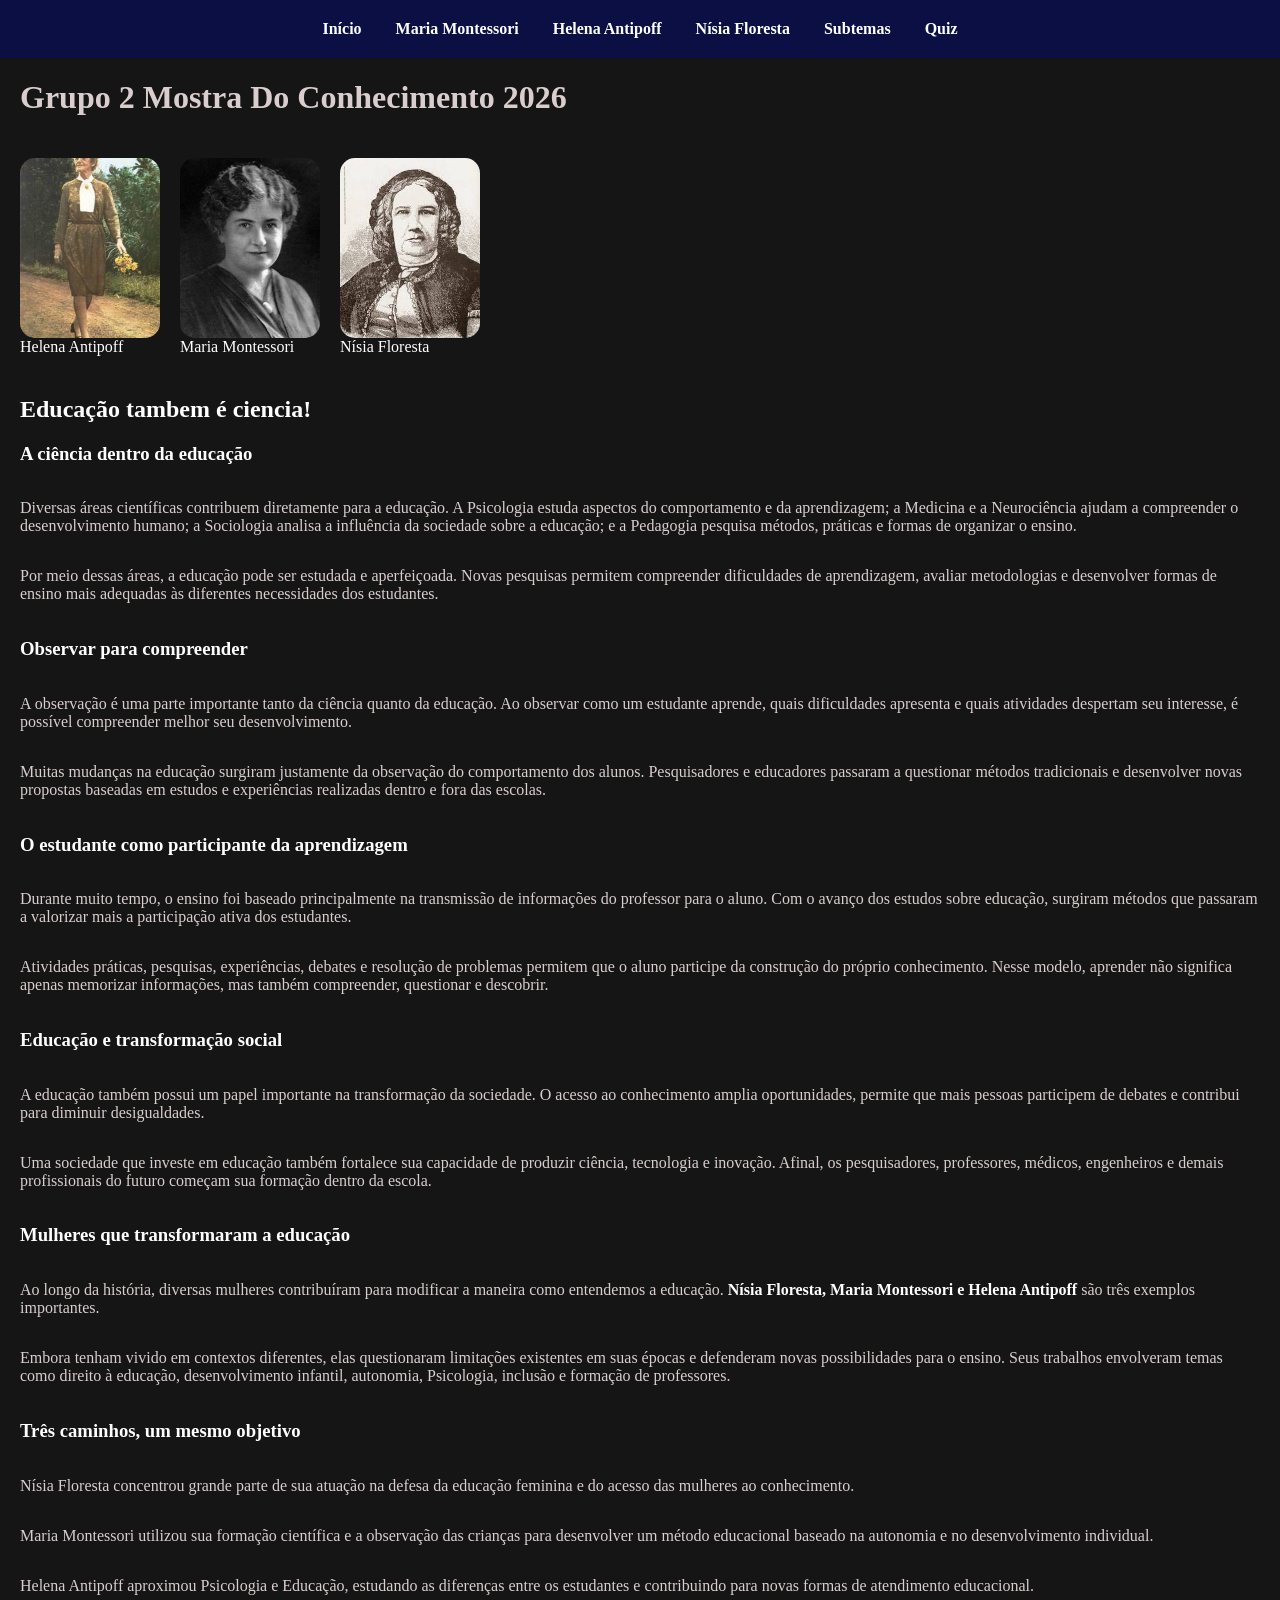
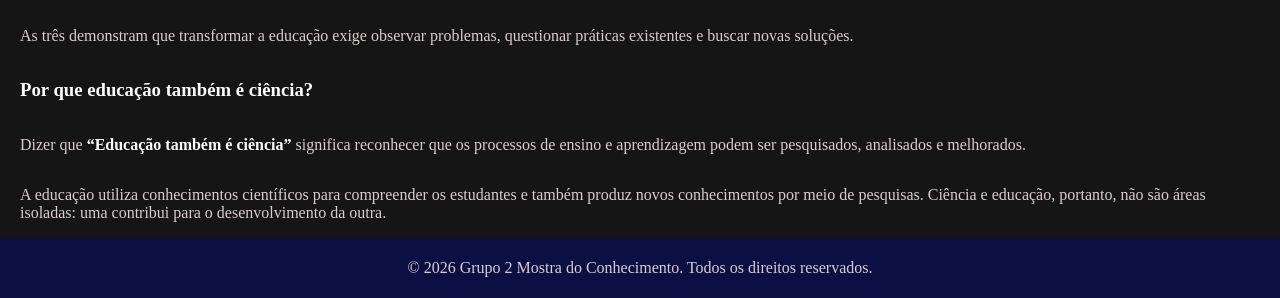
<file: index.html>
<!DOCTYPE html>
<html lang="pt-BR">
<head>
    <meta charset="UTF-8">
    <meta name="viewport" content="width=device-width, initial-scale=1.0">
    <link rel="stylesheet" href="style.css">
    <link rel="icon" type="image/png" sizes="16x16"  href="/favicons/favicon-16x16.png">
<meta name="msapplication-TileColor" content="#ffffff">
<meta name="theme-color" content="#ffffff"  >
    <title>Grupo 2 Mostra Do Conhecimento 2026</title>
</head>
<body>
    <nav class="barra-topo">     
            <a href="index.html">Início</a>
            <a href="Maria.html">Maria Montessori</a>
            <a href="Helena.html">Helena Antipoff</a>
            <a href="Nisia.html">Nísia Floresta</a>
            <a href="subtemas.html">Subtemas</a>
            <a href="quiz.html">Quiz</a>
</nav>
    <h1>Grupo 2 Mostra Do Conhecimento 2026</h1>
    <div class="galeria-inicial">
        <figure>
            <img src="Helena.jpg" alt="Helena Antipoff">
            <figcaption>Helena Antipoff</figcaption>
        </figure>
        <figure>
            <img src="Maria.jpg" alt="Maria Montessori">
            <figcaption>Maria Montessori</figcaption>
        </figure>
        <figure>
            <img src="Nisia.jpg" alt="Nísia Floresta">
            <figcaption>Nísia Floresta</figcaption>
        </figure>
    </div>

    <strong>
        <h2 class="sobrepor">Educação tambem é ciencia!</h2> 
        <h3>A ciência dentro da educação</h3>
   </strong>

    <p>Diversas áreas científicas contribuem diretamente para a educação. A Psicologia estuda aspectos do comportamento e da aprendizagem; a Medicina e a Neurociência ajudam a compreender o desenvolvimento humano; a Sociologia analisa a influência da sociedade sobre a educação; e a Pedagogia pesquisa métodos, práticas e formas de organizar o ensino.</p>
    <p>Por meio dessas áreas, a educação pode ser estudada e aperfeiçoada. Novas pesquisas permitem compreender dificuldades de aprendizagem, avaliar metodologias e desenvolver formas de ensino mais adequadas às diferentes necessidades dos estudantes.</p>

    <h3>Observar para compreender</h3>

    <p>A observação é uma parte importante tanto da ciência quanto da educação. Ao observar como um estudante aprende, quais dificuldades apresenta e quais atividades despertam seu interesse, é possível compreender melhor seu desenvolvimento.</p>

    <p>Muitas mudanças na educação surgiram justamente da observação do comportamento dos alunos. Pesquisadores e educadores passaram a questionar métodos tradicionais e desenvolver novas propostas baseadas em estudos e experiências realizadas dentro e fora das escolas.</p>

    <h3>O estudante como participante da aprendizagem</h3>

    <p>Durante muito tempo, o ensino foi baseado principalmente na transmissão de informações do professor para o aluno. Com o avanço dos estudos sobre educação, surgiram métodos que passaram a valorizar mais a participação ativa dos estudantes.</p>

    <p>Atividades práticas, pesquisas, experiências, debates e resolução de problemas permitem que o aluno participe da construção do próprio conhecimento. Nesse modelo, aprender não significa apenas memorizar informações, mas também compreender, questionar e descobrir.</p>

    <h3>Educação e transformação social</h3>

    <p>A educação também possui um papel importante na transformação da sociedade. O acesso ao conhecimento amplia oportunidades, permite que mais pessoas participem de debates e contribui para diminuir desigualdades.</p>
    
    <p>Uma sociedade que investe em educação também fortalece sua capacidade de produzir ciência, tecnologia e inovação. Afinal, os pesquisadores, professores, médicos, engenheiros e demais profissionais do futuro começam sua formação dentro da escola.</p>

   <h3>Mulheres que transformaram a educação</h3>

   <p>Ao longo da história, diversas mulheres contribuíram para modificar a maneira como entendemos a educação. <strong>Nísia Floresta, Maria Montessori e Helena Antipoff</strong> são três exemplos importantes.</p>

   <p>Embora tenham vivido em contextos diferentes, elas questionaram limitações existentes em suas épocas e defenderam novas possibilidades para o ensino. Seus trabalhos envolveram temas como direito à educação, desenvolvimento infantil, autonomia, Psicologia, inclusão e formação de professores.</p>

   <h3>Três caminhos, um mesmo objetivo</h3>

   <p>Nísia Floresta concentrou grande parte de sua atuação na defesa da educação feminina e do acesso das mulheres ao conhecimento.</p>

   <p>Maria Montessori utilizou sua formação científica e a observação das crianças para desenvolver um método educacional baseado na autonomia e no desenvolvimento individual.</p>

   <p>Helena Antipoff aproximou Psicologia e Educação, estudando as diferenças entre os estudantes e contribuindo para novas formas de atendimento educacional.</p>

   <p>As três demonstram que transformar a educação exige observar problemas, questionar práticas existentes e buscar novas soluções.</p>

   <h3>Por que educação também é ciência?</h3>
   
   <p>Dizer que <strong>“Educação também é ciência”</strong> significa reconhecer que os processos de ensino e aprendizagem podem ser pesquisados, analisados e melhorados.</p>

   <p>A educação utiliza conhecimentos científicos para compreender os estudantes e também produz novos conhecimentos por meio de pesquisas. Ciência e educação, portanto, não são áreas isoladas: uma contribui para o desenvolvimento da outra.</p>



<div class="area-final">
<footer>
    <p>© 2026 Grupo 2 Mostra do Conhecimento. Todos os direitos reservados.</p>
</footer>
</div>
</body>

</html>
</file>
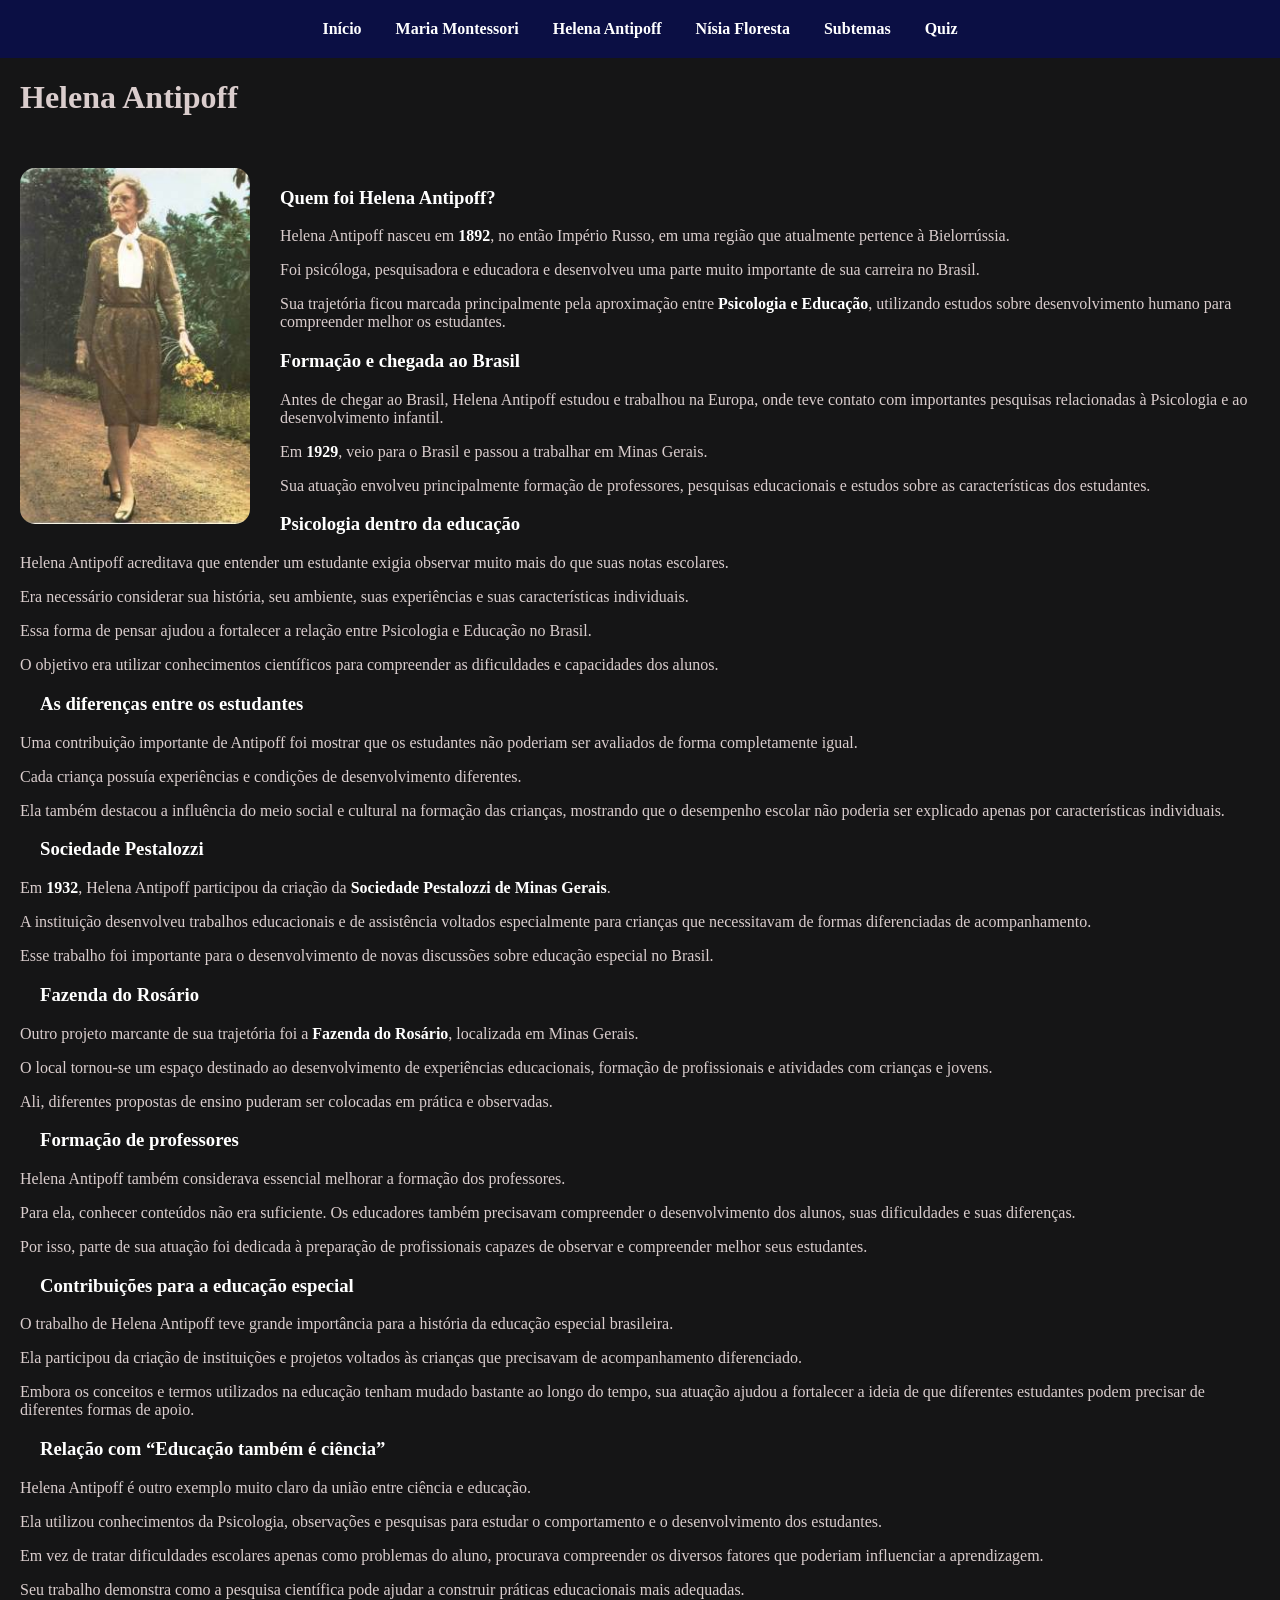
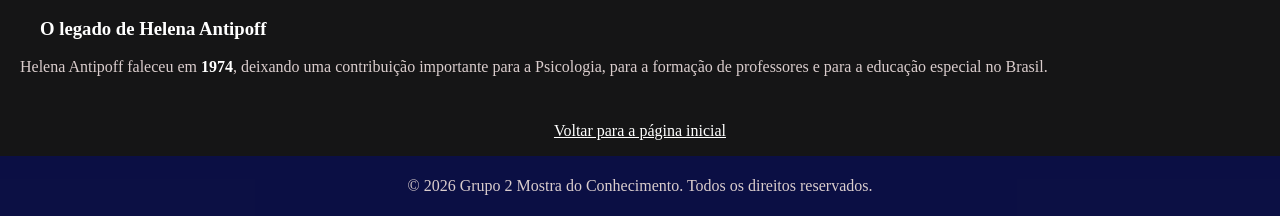
<file: Helena.html>
<!DOCTYPE html>
<html lang="pt-BR">
<head>
	<meta charset="UTF-8">
	<meta name="viewport" content="width=device-width, initial-scale=1.0">
	<title>Helena Antipoff</title>
	<link rel="stylesheet" href="style.css">
	<link rel="icon" type="image/png" sizes="16x16" href="/favicons/favicon-16x16.png">
	<meta name="msapplication-TileColor" content="#ffffff">
	<meta name="theme-color" content="#ffffff">
</head>
<body>
    <nav class="barra-topo">     
            <a href="index.html">Início</a>
            <a href="Maria.html">Maria Montessori</a>
            <a href="Helena.html">Helena Antipoff</a>
            <a href="Nisia.html">Nísia Floresta</a>
            <a href="subtemas.html">Subtemas</a>
            <a href="quiz.html">Quiz</a>
</nav>
	<h1>Helena Antipoff</h1>
	<main class="perfil">
		<img src="Helena.jpg" alt="Foto de Helena Antipoff">
		<div class="texto">
			<h3>Quem foi Helena Antipoff?</h3>
			<p>Helena Antipoff nasceu em <strong>1892</strong>, no então Império Russo, em uma região que atualmente pertence à Bielorrússia.</p>
			<p>Foi psicóloga, pesquisadora e educadora e desenvolveu uma parte muito importante de sua carreira no Brasil.</p>
			<p>Sua trajetória ficou marcada principalmente pela aproximação entre <strong>Psicologia e Educação</strong>, utilizando estudos sobre desenvolvimento humano para compreender melhor os estudantes.</p>

			<h3>Formação e chegada ao Brasil</h3>
			<p>Antes de chegar ao Brasil, Helena Antipoff estudou e trabalhou na Europa, onde teve contato com importantes pesquisas relacionadas à Psicologia e ao desenvolvimento infantil.</p>
			<p>Em <strong>1929</strong>, veio para o Brasil e passou a trabalhar em Minas Gerais.</p>
			<p>Sua atuação envolveu principalmente formação de professores, pesquisas educacionais e estudos sobre as características dos estudantes.</p>

			<h3>Psicologia dentro da educação</h3>
			<p>Helena Antipoff acreditava que entender um estudante exigia observar muito mais do que suas notas escolares.</p>
			<p>Era necessário considerar sua história, seu ambiente, suas experiências e suas características individuais.</p>
			<p>Essa forma de pensar ajudou a fortalecer a relação entre Psicologia e Educação no Brasil.</p>
			<p>O objetivo era utilizar conhecimentos científicos para compreender as dificuldades e capacidades dos alunos.</p>

			<h3>As diferenças entre os estudantes</h3>
			<p>Uma contribuição importante de Antipoff foi mostrar que os estudantes não poderiam ser avaliados de forma completamente igual.</p>
			<p>Cada criança possuía experiências e condições de desenvolvimento diferentes.</p>
			<p>Ela também destacou a influência do meio social e cultural na formação das crianças, mostrando que o desempenho escolar não poderia ser explicado apenas por características individuais.</p>

			<h3>Sociedade Pestalozzi</h3>
			<p>Em <strong>1932</strong>, Helena Antipoff participou da criação da <strong>Sociedade Pestalozzi de Minas Gerais</strong>.</p>
			<p>A instituição desenvolveu trabalhos educacionais e de assistência voltados especialmente para crianças que necessitavam de formas diferenciadas de acompanhamento.</p>
			<p>Esse trabalho foi importante para o desenvolvimento de novas discussões sobre educação especial no Brasil.</p>

			<h3>Fazenda do Rosário</h3>
			<p>Outro projeto marcante de sua trajetória foi a <strong>Fazenda do Rosário</strong>, localizada em Minas Gerais.</p>
			<p>O local tornou-se um espaço destinado ao desenvolvimento de experiências educacionais, formação de profissionais e atividades com crianças e jovens.</p>
			<p>Ali, diferentes propostas de ensino puderam ser colocadas em prática e observadas.</p>

			<h3>Formação de professores</h3>
			<p>Helena Antipoff também considerava essencial melhorar a formação dos professores.</p>
			<p>Para ela, conhecer conteúdos não era suficiente. Os educadores também precisavam compreender o desenvolvimento dos alunos, suas dificuldades e suas diferenças.</p>
			<p>Por isso, parte de sua atuação foi dedicada à preparação de profissionais capazes de observar e compreender melhor seus estudantes.</p>

			<h3>Contribuições para a educação especial</h3>
			<p>O trabalho de Helena Antipoff teve grande importância para a história da educação especial brasileira.</p>
			<p>Ela participou da criação de instituições e projetos voltados às crianças que precisavam de acompanhamento diferenciado.</p>
			<p>Embora os conceitos e termos utilizados na educação tenham mudado bastante ao longo do tempo, sua atuação ajudou a fortalecer a ideia de que diferentes estudantes podem precisar de diferentes formas de apoio.</p>

			<h3>Relação com “Educação também é ciência”</h3>
			<p>Helena Antipoff é outro exemplo muito claro da união entre ciência e educação.</p>
			<p>Ela utilizou conhecimentos da Psicologia, observações e pesquisas para estudar o comportamento e o desenvolvimento dos estudantes.</p>
			<p>Em vez de tratar dificuldades escolares apenas como problemas do aluno, procurava compreender os diversos fatores que poderiam influenciar a aprendizagem.</p>
			<p>Seu trabalho demonstra como a pesquisa científica pode ajudar a construir práticas educacionais mais adequadas.</p>

			<h3>O legado de Helena Antipoff</h3>
			<p>Helena Antipoff faleceu em <strong>1974</strong>, deixando uma contribuição importante para a Psicologia, para a formação de professores e para a educação especial no Brasil.</p>
		</div>
	</main>
	<div class="area-final">
		<a class="rodape-link" href="index.html">Voltar para a página inicial</a>
		<footer>
			<p>© 2026 Grupo 2 Mostra do Conhecimento. Todos os direitos reservados.</p>
		</footer>
	</div>
</body>
</html>
</file>
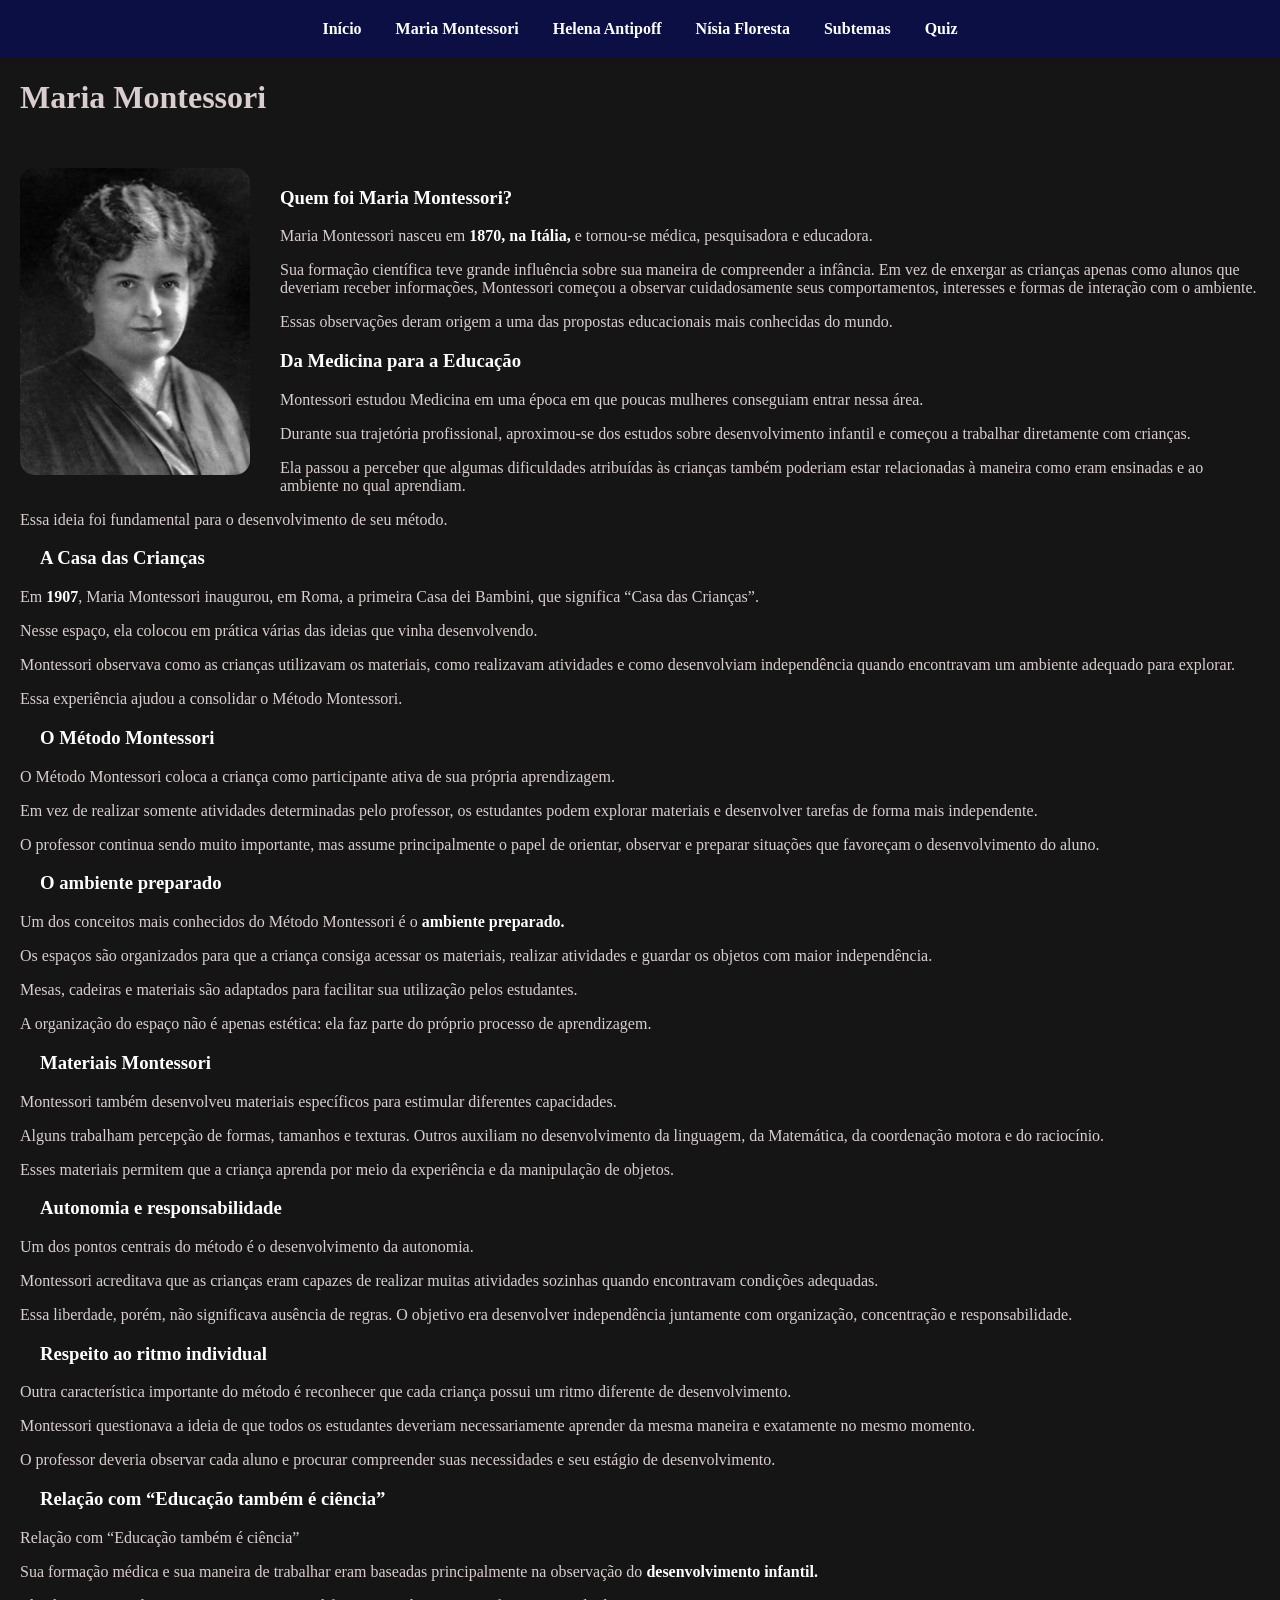
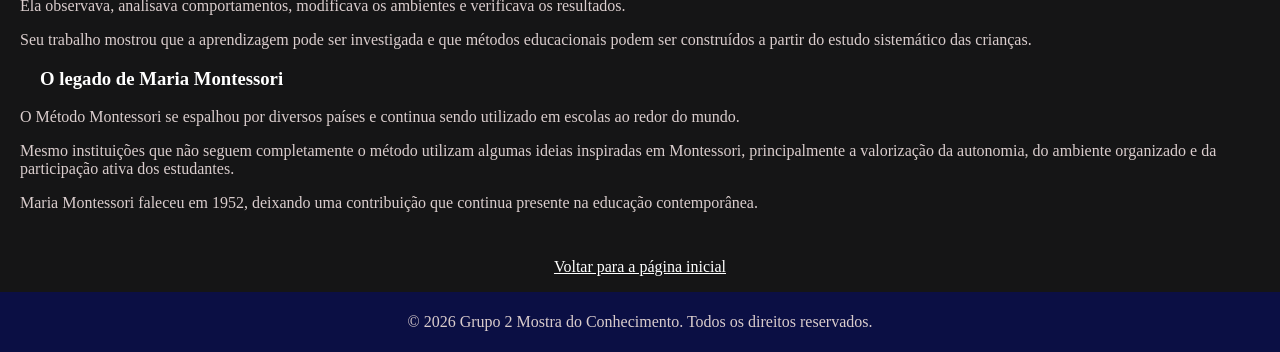
<file: Maria.html>
<!DOCTYPE html>
<html lang="en">
<head>
    <meta charset="UTF-8">
    <meta name="viewport" content="width=device-width, initial-scale=1.0">
    <title>Maria Montessori</title>
    <link rel="stylesheet" href="style.css">
    <link rel="icon" type="image/png" sizes="16x16"  href="/favicons/favicon-16x16.png">
<meta name="msapplication-TileColor" content="#ffffff">
<meta name="theme-color" content="#ffffff" >
</head>
<body>
    <nav class="barra-topo">     
            <a href="index.html">Início</a>
            <a href="Maria.html">Maria Montessori</a>
            <a href="Helena.html">Helena Antipoff</a>
            <a href="Nisia.html">Nísia Floresta</a>
            <a href="subtemas.html">Subtemas</a>
            <a href="quiz.html">Quiz</a>
</nav>
    <h1>Maria Montessori</h1>
<main class="perfil">
<img src="Maria.jpg" alt="Foto de Maria Montessori">
<div class="texto">


    <h3>Quem foi Maria Montessori?</h3>

    <p> Maria Montessori nasceu em <strong>1870, na Itália,</strong> e tornou-se médica, pesquisadora e educadora.</p>

    <p>Sua formação científica teve grande influência sobre sua maneira de compreender a infância. Em vez de enxergar as crianças apenas como alunos que deveriam receber informações, Montessori começou a observar cuidadosamente seus comportamentos, interesses e formas de interação com o ambiente.</p>

    <p>Essas observações deram origem a uma das propostas educacionais mais conhecidas do mundo.</p>

    <h3>Da Medicina para a Educação</h3>

    <p>Montessori estudou Medicina em uma época em que poucas mulheres conseguiam entrar nessa área.</p>


    <p>Durante sua trajetória profissional, aproximou-se dos estudos sobre desenvolvimento infantil e começou a trabalhar diretamente com crianças.</p>

    <p>Ela passou a perceber que algumas dificuldades atribuídas às crianças também poderiam estar relacionadas à maneira como eram ensinadas e ao ambiente no qual aprendiam.</p>

    <p>Essa ideia foi fundamental para o desenvolvimento de seu método.</p>

    <h3>A Casa das Crianças</h3>

    <p>Em <strong>1907</strong>, Maria Montessori inaugurou, em Roma, a primeira Casa dei Bambini, que significa “Casa das Crianças”.</p>

    <p>Nesse espaço, ela colocou em prática várias das ideias que vinha desenvolvendo.</p>

    <p>Montessori observava como as crianças utilizavam os materiais, como realizavam atividades e como desenvolviam independência quando encontravam um ambiente adequado para explorar.</p>

    <p>Essa experiência ajudou a consolidar o Método Montessori.</p>

    <h3>O Método Montessori</h3>

    <p>O Método Montessori coloca a criança como participante ativa de sua própria aprendizagem.</p>

    <p>Em vez de realizar somente atividades determinadas pelo professor, os estudantes podem explorar materiais e desenvolver tarefas de forma mais independente.</p>

    <p>O professor continua sendo muito importante, mas assume principalmente o papel de orientar, observar e preparar situações que favoreçam o desenvolvimento do aluno.</p>

    <h3>O ambiente preparado</h3>

    <p>Um dos conceitos mais conhecidos do Método Montessori é o <strong>ambiente preparado.</strong></p>

    <p>Os espaços são organizados para que a criança consiga acessar os materiais, realizar atividades e guardar os objetos com maior independência.</p>

    <p>Mesas, cadeiras e materiais são adaptados para facilitar sua utilização pelos estudantes.</p>

    <p>A organização do espaço não é apenas estética: ela faz parte do próprio processo de aprendizagem.</p>

    <h3>Materiais Montessori</h3>

    <p>Montessori também desenvolveu materiais específicos para estimular diferentes capacidades.</p>

    <p>Alguns trabalham percepção de formas, tamanhos e texturas. Outros auxiliam no desenvolvimento da linguagem, da Matemática, da coordenação motora e do raciocínio.</p>

    <p>Esses materiais permitem que a criança aprenda por meio da experiência e da manipulação de objetos.</p>

    <h3>Autonomia e responsabilidade</h3>

    <p>Um dos pontos centrais do método é o desenvolvimento da autonomia.</p>

    <p>Montessori acreditava que as crianças eram capazes de realizar muitas atividades sozinhas quando encontravam condições adequadas.</p>

    <p>Essa liberdade, porém, não significava ausência de regras. O objetivo era desenvolver independência juntamente com organização, concentração e responsabilidade.</p>

    <h3>Respeito ao ritmo individual</h3>

    <p>Outra característica importante do método é reconhecer que cada criança possui um ritmo diferente de desenvolvimento.</p>

    <p>Montessori questionava a ideia de que todos os estudantes deveriam necessariamente aprender da mesma maneira e exatamente no mesmo momento.</p>

    <p>O professor deveria observar cada aluno e procurar compreender suas necessidades e seu estágio de desenvolvimento.</p>

    <h3>Relação com “Educação também é ciência”</h3>

    <p>Relação com “Educação também é ciência”</p>

    <p>Sua formação médica e sua maneira de trabalhar eram baseadas principalmente na observação do <strong>desenvolvimento infantil.</strong></p>

    <p>Ela observava, analisava comportamentos, modificava os ambientes e verificava os resultados.</p>

    <p>Seu trabalho mostrou que a aprendizagem pode ser investigada e que métodos educacionais podem ser construídos a partir do estudo sistemático das crianças.</p>

    <h3>O legado de Maria Montessori</h3>

    <p>O Método Montessori se espalhou por diversos países e continua sendo utilizado em escolas ao redor do mundo.</p>

    <p>Mesmo instituições que não seguem completamente o método utilizam algumas ideias inspiradas em Montessori, principalmente a valorização da autonomia, do ambiente organizado e da participação ativa dos estudantes.</p>

    <p>Maria Montessori faleceu em 1952, deixando uma contribuição que continua presente na educação contemporânea.</p>

</div>
</main>
<div class="area-final">
 <a class="rodape-link" href="index.html">Voltar para a página inicial</a>
 <footer>
    <p>© 2026 Grupo 2 Mostra do Conhecimento. Todos os direitos reservados.</p>
</footer>
</div>
</body>
</html>
</file>
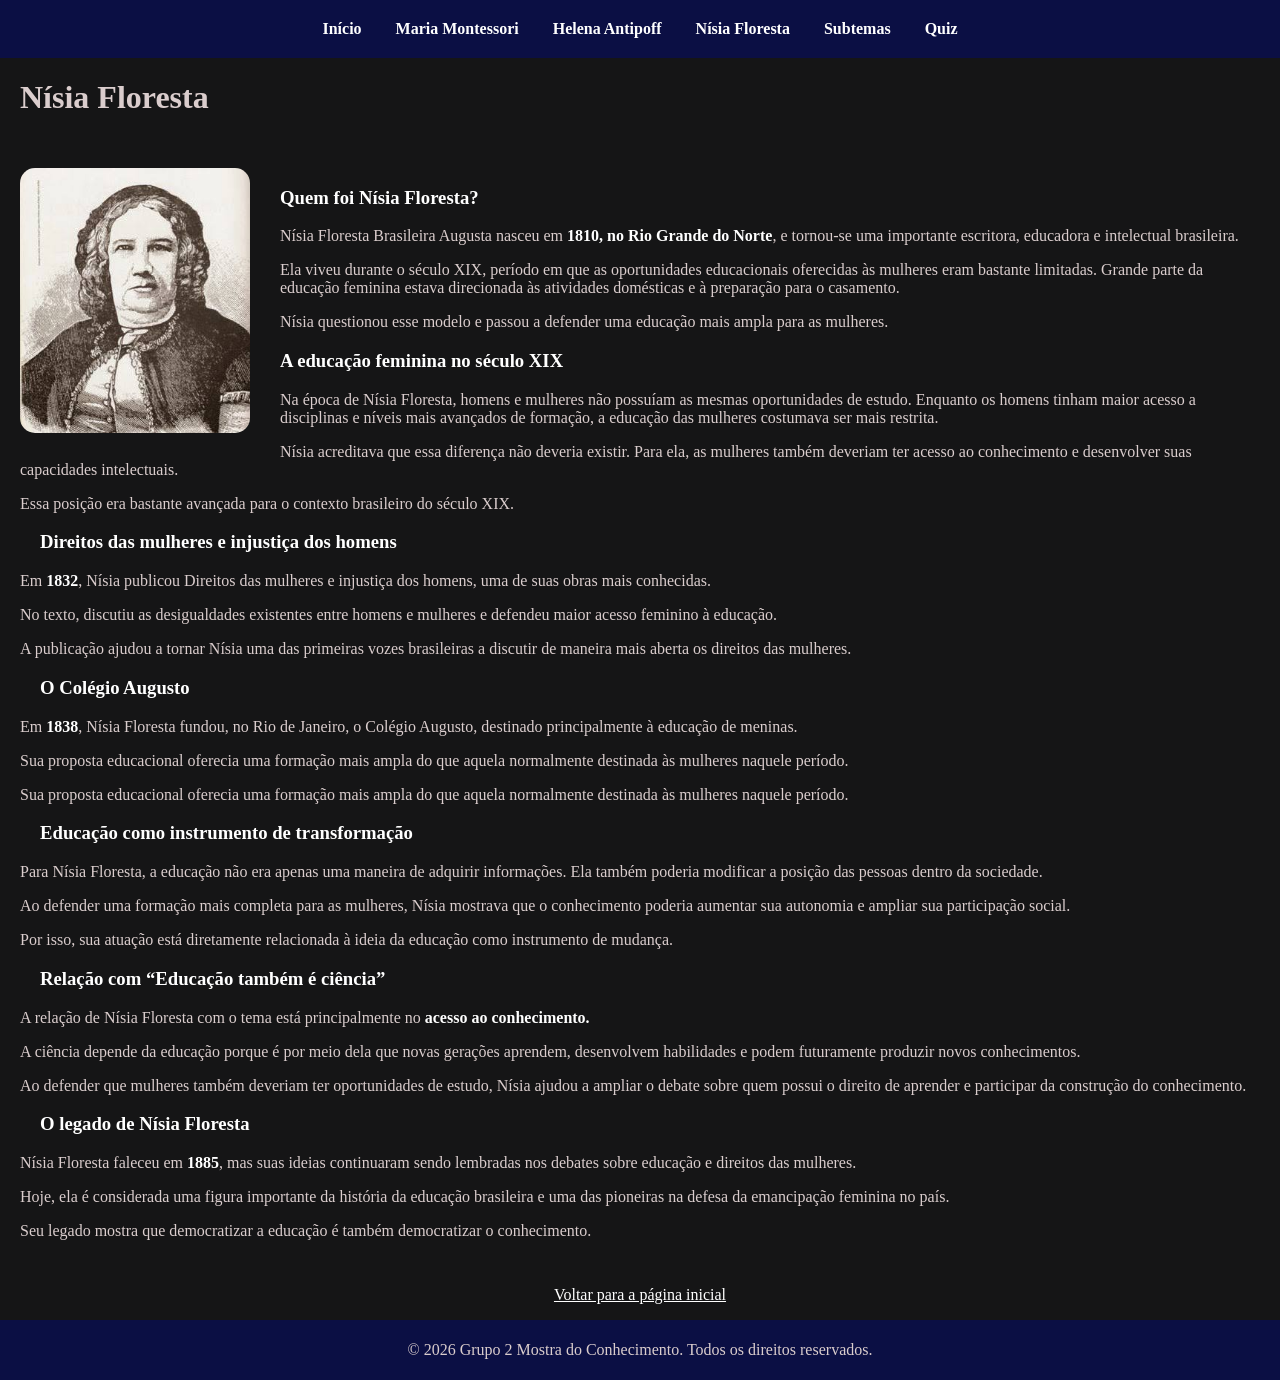
<file: Nisia.html>
<!DOCTYPE html>
<html lang="en">
<head>
    <meta charset="UTF-8">
    <meta name="viewport" content="width=device-width, initial-scale=1.0">
    <title>Nísia Floresta</title>
    <link rel="stylesheet" href="style.css"><link rel="icon" type="image/png" sizes="16x16"  href="/favicons/favicon-16x16.png">
<meta name="msapplication-TileColor" content="#ffffff">
<meta name="theme-color" content="#ffffff">
</head>
<body>
    <nav class="barra-topo">     
            <a href="index.html">Início</a>
            <a href="Maria.html">Maria Montessori</a>
            <a href="Helena.html">Helena Antipoff</a>
            <a href="Nisia.html">Nísia Floresta</a>
            <a href="subtemas.html">Subtemas</a>
            <a href="quiz.html">Quiz</a>
</nav>
<h1>Nísia Floresta</h1>
<main class="perfil">
<img src="Nisia.jpg" alt="Foto de Nisia Floresta">
<div class="texto">
    
    <h3>Quem foi Nísia Floresta?</h3>

    <p>Nísia Floresta Brasileira Augusta nasceu em <strong>1810, no Rio Grande do Norte</strong>, e tornou-se uma importante escritora, educadora e intelectual brasileira.</p>

    <p>Ela viveu durante o século XIX, período em que as oportunidades educacionais oferecidas às mulheres eram bastante limitadas. Grande parte da educação feminina estava direcionada às atividades domésticas e à preparação para o casamento.</p>
    
    <p>Nísia questionou esse modelo e passou a defender uma educação mais ampla para as mulheres.</p>

    <h3>A educação feminina no século XIX</h3>

    <p>Na época de Nísia Floresta, homens e mulheres não possuíam as mesmas oportunidades de estudo. Enquanto os homens tinham maior acesso a disciplinas e níveis mais avançados de formação, a educação das mulheres costumava ser mais restrita.</p>

    <p>Nísia acreditava que essa diferença não deveria existir. Para ela, as mulheres também deveriam ter acesso ao conhecimento e desenvolver suas capacidades intelectuais.</p>

    <p>Essa posição era bastante avançada para o contexto brasileiro do século XIX.</p>

    <h3>Direitos das mulheres e injustiça dos homens</h3>

    <p>Em <strong>1832</strong>, Nísia publicou Direitos das mulheres e injustiça dos homens, uma de suas obras mais conhecidas.</p>

    <p>No texto, discutiu as desigualdades existentes entre homens e mulheres e defendeu maior acesso feminino à educação.</p>

    <p>A publicação ajudou a tornar Nísia uma das primeiras vozes brasileiras a discutir de maneira mais aberta os direitos das mulheres.</p>

    <h3>O Colégio Augusto</h3>

    <p>Em <strong>1838</strong>, Nísia Floresta fundou, no Rio de Janeiro, o Colégio Augusto, destinado principalmente à educação de meninas.</p>

    <p>Sua proposta educacional oferecia uma formação mais ampla do que aquela normalmente destinada às mulheres naquele período.</p>

    <p>Sua proposta educacional oferecia uma formação mais ampla do que aquela normalmente destinada às mulheres naquele período.</p>

    <h3>Educação como instrumento de transformação</h3>

    <p>Para Nísia Floresta, a educação não era apenas uma maneira de adquirir informações. Ela também poderia modificar a posição das pessoas dentro da sociedade.</p>

    <p>Ao defender uma formação mais completa para as mulheres, Nísia mostrava que o conhecimento poderia aumentar sua autonomia e ampliar sua participação social.</p>

    <p>Por isso, sua atuação está diretamente relacionada à ideia da educação como instrumento de mudança.</p>

    <h3>Relação com “Educação também é ciência”</h3>

    <p>A relação de Nísia Floresta com o tema está principalmente no <strong>acesso ao conhecimento.</strong></p>

    <p>A ciência depende da educação porque é por meio dela que novas gerações aprendem, desenvolvem habilidades e podem futuramente produzir novos conhecimentos.</p>

    <p>Ao defender que mulheres também deveriam ter oportunidades de estudo, Nísia ajudou a ampliar o debate sobre quem possui o direito de aprender e participar da construção do conhecimento.</p>

    <h3>O legado de Nísia Floresta</h3>

    <p>Nísia Floresta faleceu em <strong>1885</strong>, mas suas ideias continuaram sendo lembradas nos debates sobre educação e direitos das mulheres.</p>

    <p>Hoje, ela é considerada uma figura importante da história da educação brasileira e uma das pioneiras na defesa da emancipação feminina no país.</p>

    <p>Seu legado mostra que democratizar a educação é também democratizar o conhecimento.</p>



</div>
</main>
<div class="area-final">
 <a class="rodape-link" href="index.html">Voltar para a página inicial</a>
 <footer>
    <p>© 2026 Grupo 2 Mostra do Conhecimento. Todos os direitos reservados.</p>
</footer>
</div>
</body>
</html>
</file>
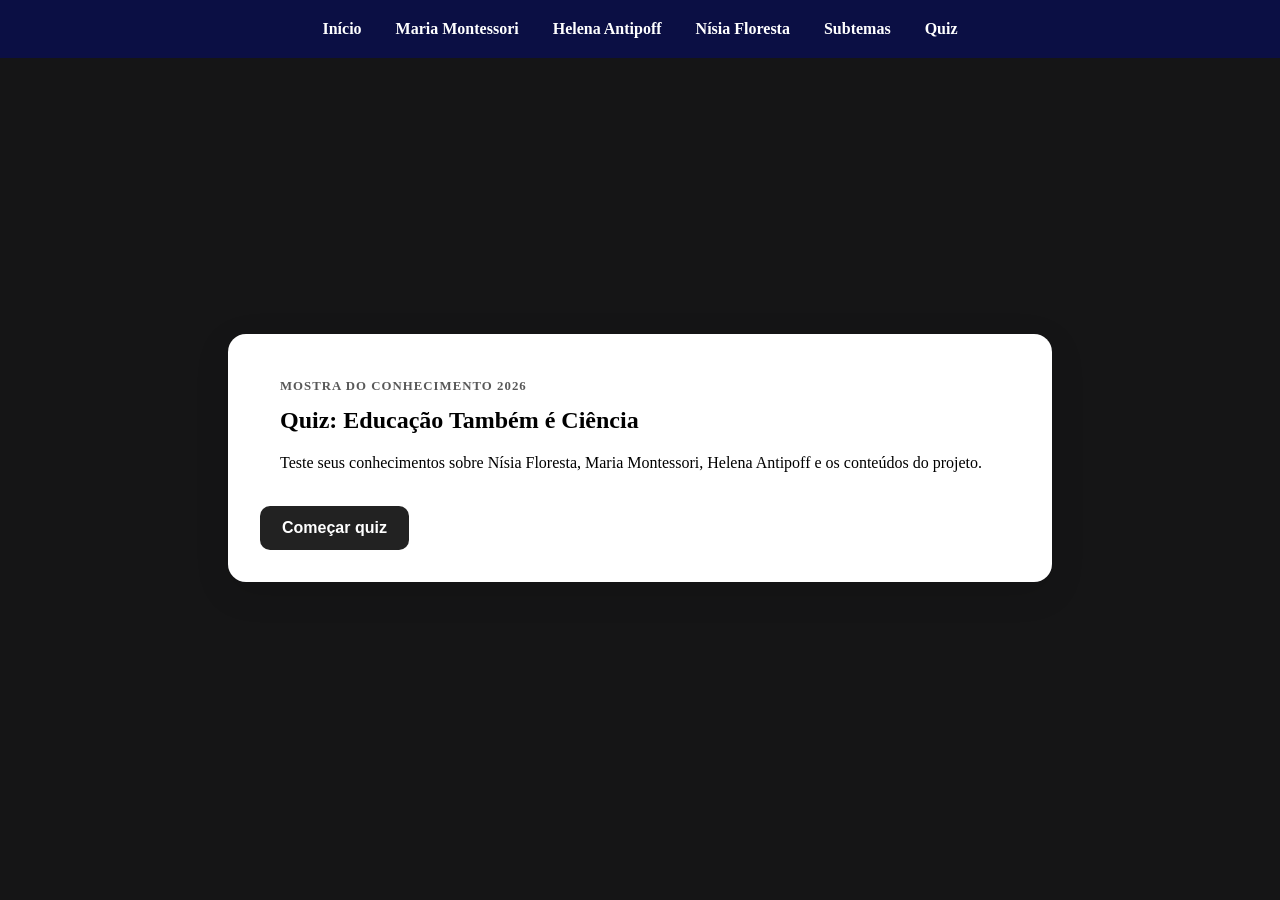
<file: quiz.html>
<!DOCTYPE html>
<html lang="pt-BR">
<head>
  <meta charset="UTF-8">
  <meta name="viewport" content="width=device-width, initial-scale=1.0">
  <title>Quiz | Educação Também é Ciência</title>
  <link rel="stylesheet" href="style.css">
  <link rel="stylesheet" href="quiz.css">
  <link rel="stylesheet" href="style.css"><link rel="icon" type="image/png" sizes="16x16"  href="/favicons/favicon-16x16.png">
</head>
<body class="pagina-quiz">
  <nav class="barra-topo">
    <a href="index.html">Início</a>
    <a href="Maria.html">Maria Montessori</a>
    <a href="Helena.html">Helena Antipoff</a>
    <a href="Nisia.html">Nísia Floresta</a>
    <a href="subtemas.html">Subtemas</a>
    <a href="quiz.html">Quiz</a>
  </nav>

  <main class="quiz-pagina">
    <section class="quiz-card" id="quiz-card">
      <div id="tela-inicial">
        <p class="quiz-tag">Mostra do Conhecimento 2026</p>
        <h1>Quiz: Educação Também é Ciência</h1>
        <p>Teste seus conhecimentos sobre Nísia Floresta, Maria Montessori, Helena Antipoff e os conteúdos do projeto.</p>
        <button class="quiz-btn" id="comecar">Começar quiz</button>
      </div>

      <div id="tela-quiz" class="escondido">
        <div class="quiz-topo">
          <span id="progresso">Pergunta 1 de 15</span>
          <span id="placar">Acertos: 0</span>
        </div>
        <div class="barra-progresso"><div id="barra"></div></div>
        <h2 id="pergunta"></h2>
        <div id="alternativas" class="alternativas"></div>
        <p id="feedback" class="feedback"></p>
        <button class="quiz-btn escondido" id="proxima">Próxima pergunta</button>
      </div>

      <div id="tela-final" class="escondido">
        <p class="quiz-tag">Resultado</p>
        <h1 id="resultado"></h1>
        <p id="mensagem-final"></p>
        <button class="quiz-btn" id="reiniciar">Jogar novamente</button>
        <a class="quiz-link" href="index.html">Voltar para o início</a>
      </div>
    </section>
  </main>

  <script src="quiz.js"></script>
</body>
</html>
</file>
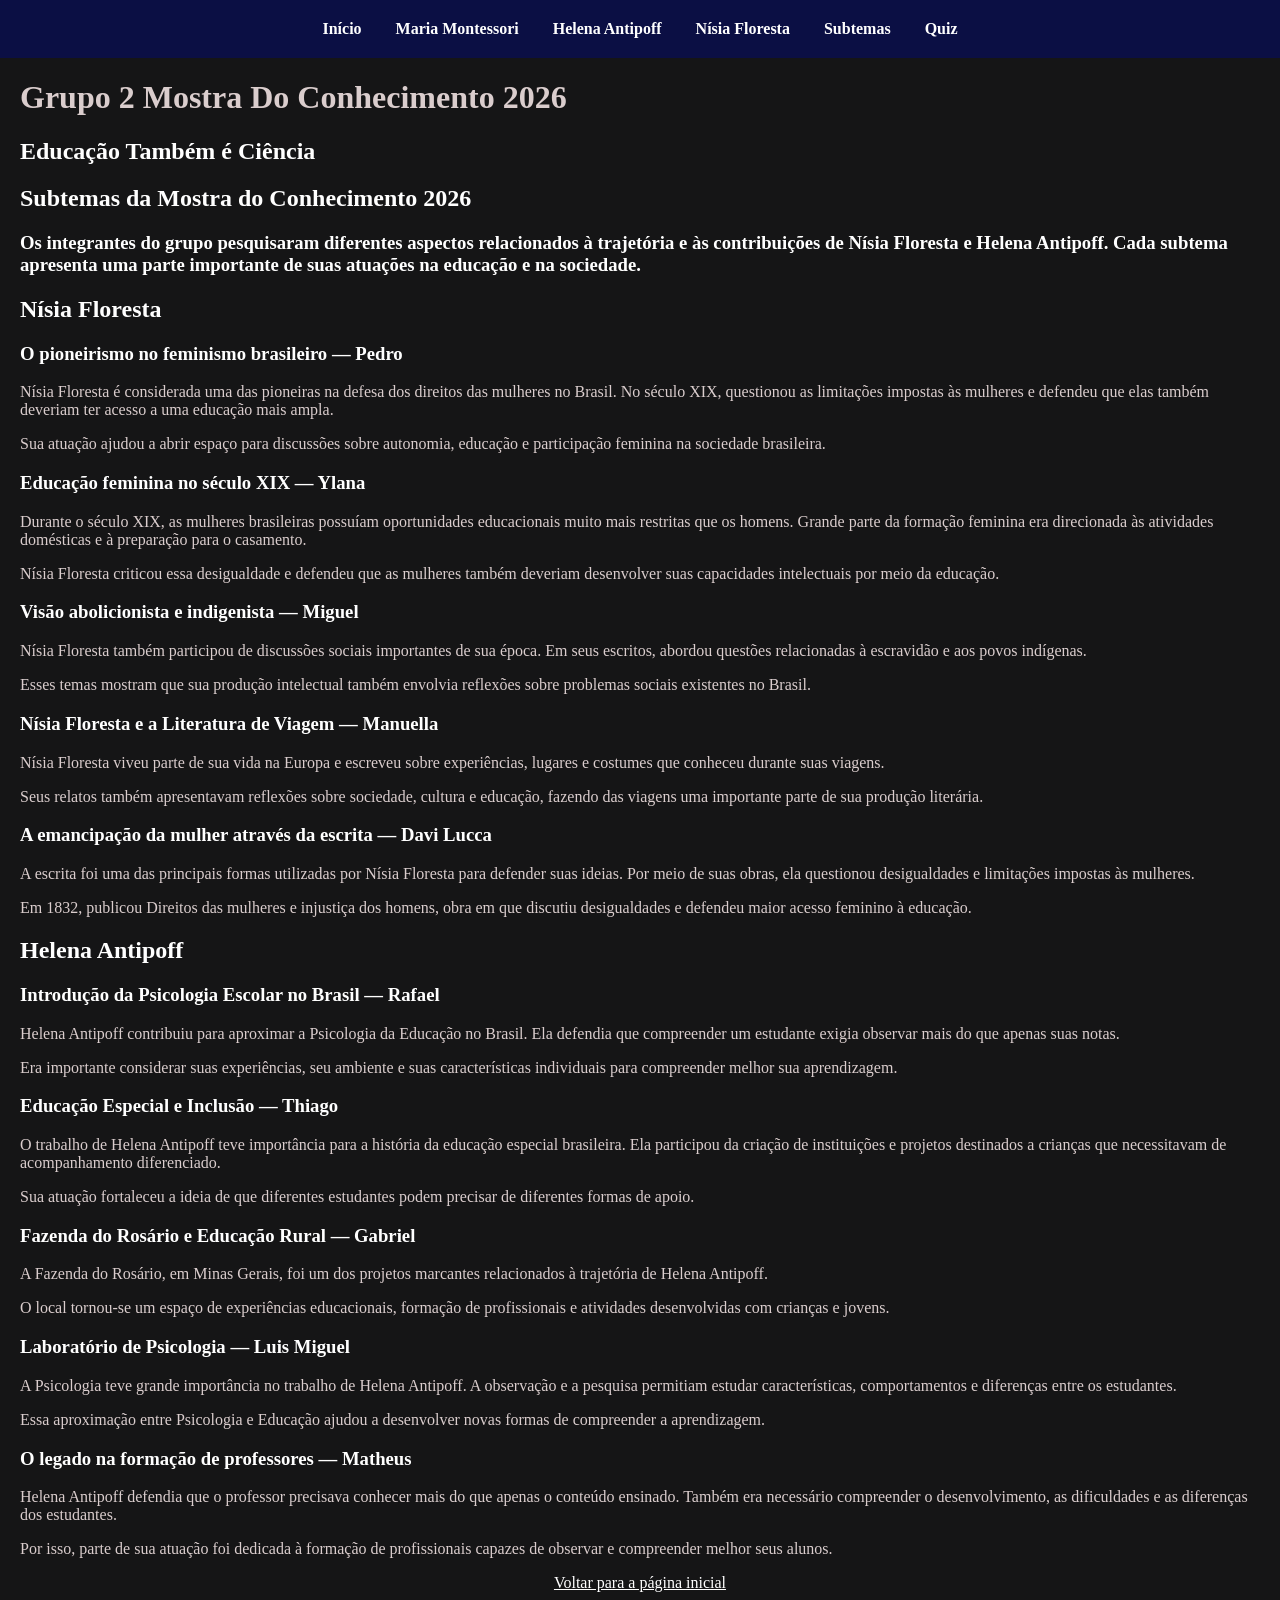
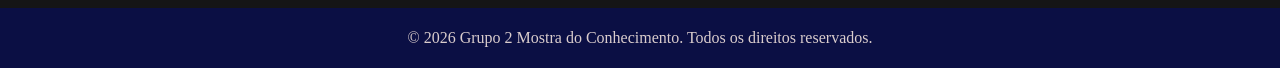
<file: subtemas.html>
<!DOCTYPE html>
<html lang="pt-BR">
<head>
    <meta charset="UTF-8">
    <meta name="viewport" content="width=device-width, initial-scale=1.0">
    <title>Subtemas</title>
    <link rel="stylesheet" href="style.css">
    <link rel="icon" type="image/png" sizes="16x16"  href="/favicons/favicon-16x16.png">
<meta name="msapplication-TileColor" content="#ffffff">
<meta name="theme-color" content="#ffffff" >
</head>
<body>
    <nav class="barra-topo">     
            <a href="index.html">Início</a>
            <a href="Maria.html">Maria Montessori</a>
            <a href="Helena.html">Helena Antipoff</a>
            <a href="Nisia.html">Nísia Floresta</a>
            <a href="subtemas.html">Subtemas</a>
            <a href="quiz.html">Quiz</a>
</nav>
    
<div class="texto">

    <h1>Grupo 2 Mostra Do Conhecimento 2026</h1>
    <h2 class="sobrepor">Educação Também é Ciência</h2>
    <h2 class="sobrepor">Subtemas da Mostra do Conhecimento 2026</h2>
    <h3>Os integrantes do grupo pesquisaram diferentes aspectos relacionados à trajetória e às contribuições de Nísia Floresta e Helena Antipoff. Cada subtema apresenta uma parte importante de suas atuações na educação e na sociedade.</h3>
    <h2 class="sobrepor">Nísia Floresta</h2>
    <h3>O pioneirismo no feminismo brasileiro — Pedro</h3>
    <p>Nísia Floresta é considerada uma das pioneiras na defesa dos direitos das mulheres no Brasil. No século XIX, questionou as limitações impostas às mulheres e defendeu que elas também deveriam ter acesso a uma educação mais ampla.</p>
    <p>Sua atuação ajudou a abrir espaço para discussões sobre autonomia, educação e participação feminina na sociedade brasileira.</p>
    <h3>Educação feminina no século XIX — Ylana</h3>
    <p>Durante o século XIX, as mulheres brasileiras possuíam oportunidades educacionais muito mais restritas que os homens. Grande parte da formação feminina era direcionada às atividades domésticas e à preparação para o casamento.</p>
    <p>Nísia Floresta criticou essa desigualdade e defendeu que as mulheres também deveriam desenvolver suas capacidades intelectuais por meio da educação.</p>
    <h3>Visão abolicionista e indigenista — Miguel</h3>
    <p>Nísia Floresta também participou de discussões sociais importantes de sua época. Em seus escritos, abordou questões relacionadas à escravidão e aos povos indígenas.</p>
    <p>Esses temas mostram que sua produção intelectual também envolvia reflexões sobre problemas sociais existentes no Brasil.</p>
    <h3>Nísia Floresta e a Literatura de Viagem — Manuella</h3>
    <p>Nísia Floresta viveu parte de sua vida na Europa e escreveu sobre experiências, lugares e costumes que conheceu durante suas viagens.</p>
    <p>Seus relatos também apresentavam reflexões sobre sociedade, cultura e educação, fazendo das viagens uma importante parte de sua produção literária.</p>
    <h3>A emancipação da mulher através da escrita — Davi Lucca</h3>
    <p>A escrita foi uma das principais formas utilizadas por Nísia Floresta para defender suas ideias. Por meio de suas obras, ela questionou desigualdades e limitações impostas às mulheres.</p>
    <p>Em 1832, publicou Direitos das mulheres e injustiça dos homens, obra em que discutiu desigualdades e defendeu maior acesso feminino à educação.</p>
    <h2 class="sobrepor">Helena Antipoff</h2>
    <h3>Introdução da Psicologia Escolar no Brasil — Rafael</h3>
    <p>Helena Antipoff contribuiu para aproximar a Psicologia da Educação no Brasil. Ela defendia que compreender um estudante exigia observar mais do que apenas suas notas.</p>
    <p>Era importante considerar suas experiências, seu ambiente e suas características individuais para compreender melhor sua aprendizagem.</p>
    <h3>Educação Especial e Inclusão — Thiago</h3>
    <p>O trabalho de Helena Antipoff teve importância para a história da educação especial brasileira. Ela participou da criação de instituições e projetos destinados a crianças que necessitavam de acompanhamento diferenciado.</p>
    <p>Sua atuação fortaleceu a ideia de que diferentes estudantes podem precisar de diferentes formas de apoio.</p>
    <h3>Fazenda do Rosário e Educação Rural — Gabriel</h3>
    <p>A Fazenda do Rosário, em Minas Gerais, foi um dos projetos marcantes relacionados à trajetória de Helena Antipoff.</p>
    <p>O local tornou-se um espaço de experiências educacionais, formação de profissionais e atividades desenvolvidas com crianças e jovens.</p>
    <h3>Laboratório de Psicologia — Luis Miguel</h3>
    <p>A Psicologia teve grande importância no trabalho de Helena Antipoff. A observação e a pesquisa permitiam estudar características, comportamentos e diferenças entre os estudantes.</p>
    <p>Essa aproximação entre Psicologia e Educação ajudou a desenvolver novas formas de compreender a aprendizagem.</p>
    <h3>O legado na formação de professores — Matheus</h3>
    <p>Helena Antipoff defendia que o professor precisava conhecer mais do que apenas o conteúdo ensinado. Também era necessário compreender o desenvolvimento, as dificuldades e as diferenças dos estudantes.</p>
    <p>Por isso, parte de sua atuação foi dedicada à formação de profissionais capazes de observar e compreender melhor seus alunos.</p>
</div>
<div class="area-final">
 <a class="rodape-link" href="index.html">Voltar para a página inicial</a>
 <footer>
    <p>© 2026 Grupo 2 Mostra do Conhecimento. Todos os direitos reservados.</p>
</footer>
</div>
</body>
</html>
</file>
<file: style.css>
@charset "UTF-8";

body{
    min-height: 100vh;
    margin: 0;
    background-color: rgb(21, 21, 22);
    display: flex;
    flex-direction: column;
}
p{
    color: rgb(218, 205, 205);
    margin-left: 20px;
    margin-right: 20px;
    
}
    
h1{
    color: rgb(218, 205, 205);
    margin-left: 20px;
    margin-right: 20px;
}
h2{
    color: rgb(218, 205, 205);
    margin-left: 20px;
    margin-right: 20px;
}
h3{
    color: white;
    margin-left: 20px;
    margin-right: 20px;
}

strong{
    color: white;
    
}

.sobrepor{
    color:white;
}

img{
    border-radius: 15px;
}

.galeria-inicial {
    display: flex;
    flex-wrap: wrap;
    gap: 20px;
    padding: 20px;
}

.galeria-inicial figure {
    flex: 0 0 140px;
    width: 140px;
    max-width: 140px;
    margin: 0;
    color: white;
    text-align: left;
}

.galeria-inicial img {
    display: block;
    width: 140px;
    height: 180px;
    max-width: 100%;
    object-fit: cover;
}

.perfil {
    width: 100%;
    margin: 30px 0;
    padding: 0 20px;
    box-sizing: border-box;
}

.perfil::after {
    content: "";
    display: block;
    clear: both;
}

.perfil img {
    width: 100%;
    height: auto;
    max-width: 230px;
    float: left;
    margin: 0 30px 15px 0;
}

.texto {
    min-width: 0;
}

.perfil .texto p {
    margin-left: 0;
    margin-right: 0;
}

@media (max-width: 600px) {
    .galeria-inicial figure {
        width: min(100%, 140px);
        max-width: 140px;
    }

    .perfil img {
        width: min(230px, 100%);
        float: none;
        margin: 0 auto;
        display: block;
    }
}


footer {
    width: 100%;
    min-height: 60px;
    margin-top: 0;
    background-color: rgba(2, 10, 121, 0.466);
    color: white;
    display: flex;
    align-items: center;
    justify-content: center;
    box-sizing: border-box;
}

.area-final {
    width: 100%;
    margin-top: auto;
}

.rodape-link {
    color: white;
    display: block;
    margin: 0 0 16px;
    text-align: center;
}

   .barra-topo {
    background-color: rgba(2, 10, 121, 0.466);
    padding: 20px;
    text-align: center;
}

.barra-topo a {
    color: white;
    text-decoration: none;
    margin: 15px;
    font-weight: bold;
    
}
</file>
<file: quiz.css>
@charset "UTF-8";
.quiz-pagina{min-height:80vh;display:flex;align-items:center;justify-content:center;padding:40px 18px}.quiz-card{width:min(760px,100%);background:#fff;border-radius:18px;padding:32px;box-shadow:0 10px 35px rgba(0,0,0,.12)}.quiz-card h1{margin-top:8px}.quiz-card h2{margin:28px 0 20px}.quiz-tag{font-weight:700;opacity:.65;text-transform:uppercase;letter-spacing:.08em;font-size:.8rem}.quiz-topo{display:flex;justify-content:space-between;gap:16px;font-weight:700}.barra-progresso{height:9px;background:#e7e7e7;border-radius:20px;overflow:hidden;margin-top:12px}.barra-progresso div{height:100%;width:0;background:#333;transition:width .3s}.alternativas{display:grid;gap:12px}.alternativa{width:100%;text-align:left;border:2px solid #ddd;background:#fff;border-radius:12px;padding:15px 17px;font-size:1rem;cursor:pointer;transition:.2s}.alternativa:hover:not(:disabled){transform:translateY(-2px);border-color:#777}.alternativa:disabled{cursor:default}.alternativa.certa{border-color:#239b56;background:#eaf8f0}.alternativa.errada{border-color:#c84242;background:#fcecec}.quiz-btn{border:0;border-radius:10px;padding:13px 22px;font-weight:700;font-size:1rem;cursor:pointer;margin-top:18px;background:#222;color:#fff}.quiz-link{display:inline-block;margin-left:15px;margin-top:18px}.feedback{min-height:24px;font-weight:600;margin-top:18px}.escondido{display:none!important}@media(max-width:600px){.quiz-card{padding:22px 17px}.quiz-topo{font-size:.9rem}.quiz-link{display:block;margin-left:0}}

p{
 color: #000000;
}

h2{
 color: #000000;
}

h1{
 color: #000000;
}

.pagina-quiz,
.pagina-quiz *{
 color: #000000;
}

.pagina-quiz .quiz-btn{
 background: #222;
 color: #fff;
}
</file>
